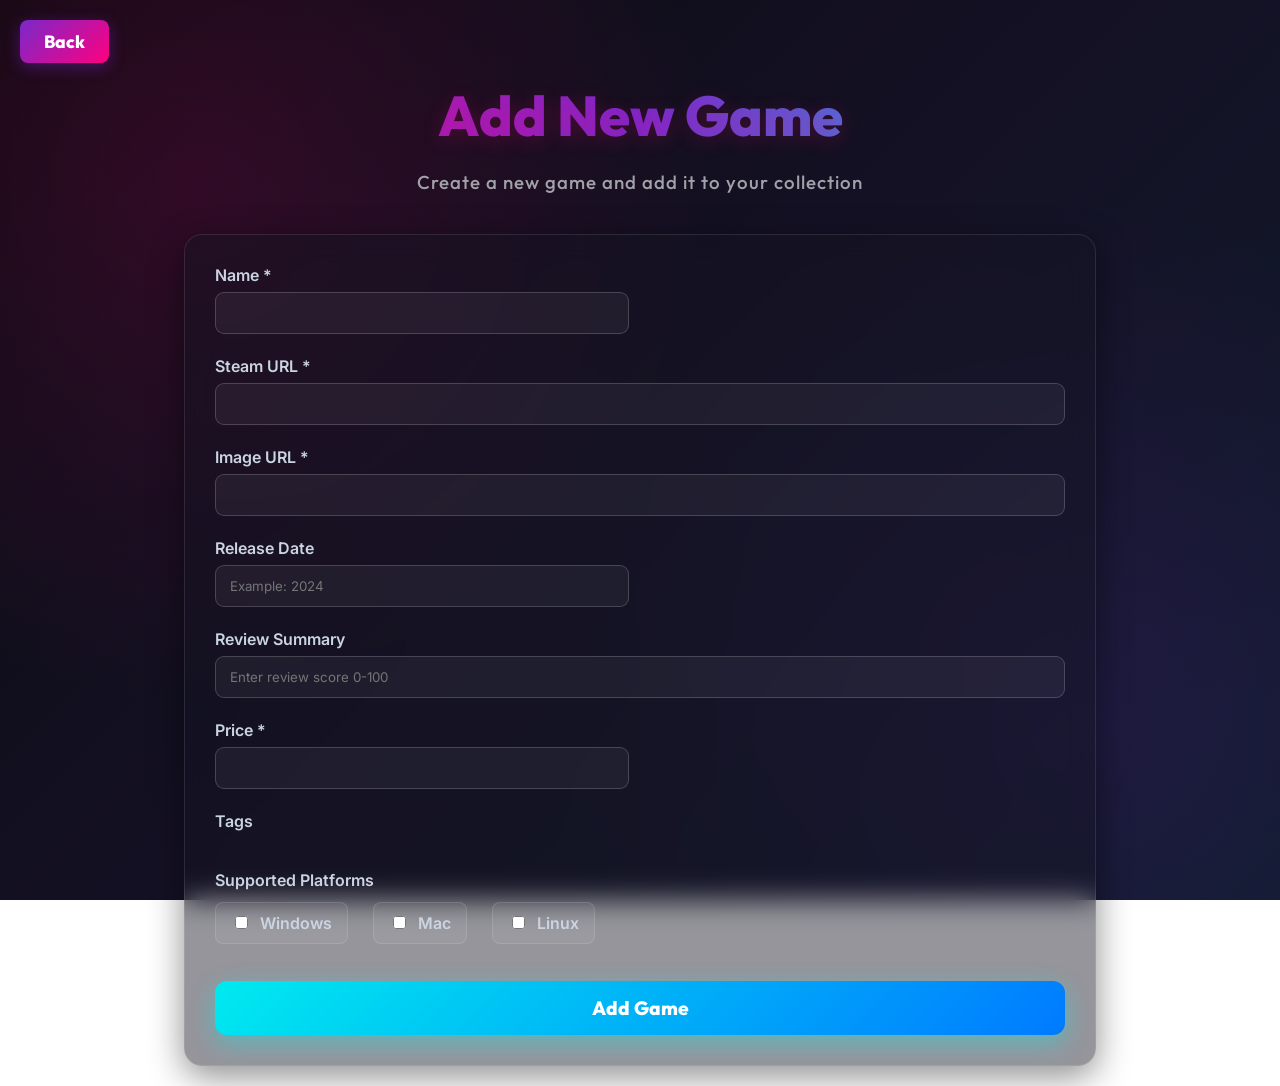
<file: GameClient/Pages/AddGame.html>
﻿<!DOCTYPE html>
<html lang="en">
<head>
    <meta charset="UTF-8">
    <title>Add Game</title>
    <link href="../CSS/AddGame.css" rel="stylesheet" />
    <script src="https://code.jquery.com/jquery-3.6.0.min.js"></script>
    <meta name="viewport" content="width=device-width, initial-scale=1.0">
    <link href="../CSS/Login.css" rel="stylesheet" />
    <script src="../Scripts/ajaxCall.js"></script>
    <script src="../Scripts/AddGame.js"></script>


</head>

<body>

    <a href="./index.html" id="back-btn">Back</a>

    <h1>Add New Game</h1>
    <h3>Create a new game and add it to your collection</h3>

    <div class="form-card">
        <form id="addGameForm">

            <div class="form-grid">

                <div class="form-group">
                    <label for="gameName">Name *</label>
                    <input type="text" id="gameName" name="name" required>
                </div>

                <div class="form-group full-width">
                    <label for="steamUrl">Steam URL *</label>
                    <input type="url" id="steamUrl" name="steamUrl" required>
                </div>

                <div class="form-group full-width">
                    <label for="imageUrl">Image URL *</label>
                    <input type="url" id="imageUrl" name="image" required>
                </div>

                <div class="form-group">
                    <label for="releaseDate">Release Date</label>
                    <input type="text" id="releaseDate" name="releaseDate" placeholder="Example: 2024">
                </div>

                <div class="form-group full-width">
                    <label for="reviewSummary">Review Summary</label>
                    <input type="number" id="reviewSummary" name="reviewSummary" placeholder="Enter review score 0-100" min="0" max="100" step="0.01">
                </div>

                <div class="form-group">
                    <label for="price">Price *</label>
                    <input type="number" id="price" name="price" min="0" max="100" required>
                </div>

                <div class="form-group full-width">
                    <label for="tags">Tags</label>
                    <div class="tags-checkbox-group">

                    </div>

                </div>

                <div class="form-group full-width">
                    <label>Supported Platforms</label>

                    <div class="checkbox-area">
                        <label>
                            <input type="checkbox" id="windows" name="windows">
                            Windows
                        </label>

                        <label>
                            <input type="checkbox" id="mac" name="mac">
                            Mac
                        </label>

                        <label>
                            <input type="checkbox" id="linux" name="linux">
                            Linux
                        </label>
                    </div>
                </div>

            </div>

            <button type="submit" class="submit-btn">Add Game</button>

        </form>
    </div>

</body>
</html>
</file>
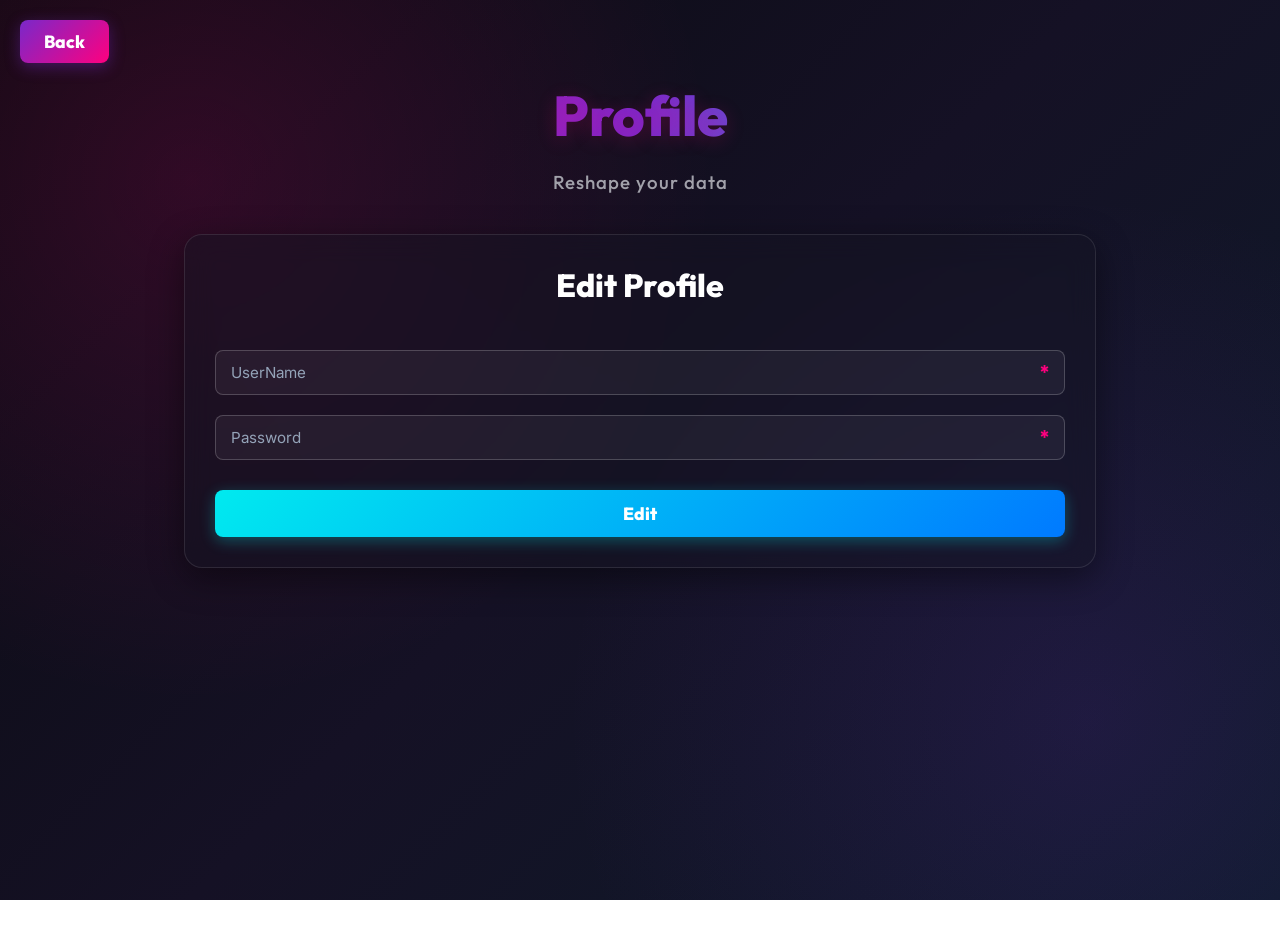
<file: GameClient/Pages/EditProfile.html>
﻿<!DOCTYPE html>
<html lang="en">
<head>
    <meta charset="UTF-8">
    <title>Edit Profile</title>
    <link href="../CSS/AddGame.css" rel="stylesheet" />
    <script src="https://code.jquery.com/jquery-3.6.0.min.js"></script>
    <meta name="viewport" content="width=device-width, initial-scale=1.0">
    <link href="../CSS/Login.css" rel="stylesheet" />
    <script src="../Scripts/ajaxCall.js"></script>
    <script src="../Scripts/EditProfile.js"></script>

</head>

<body>

    <a href="./index.html" id="back-btn">Back</a>

    <h1>Profile</h1>
    <h3>Reshape your data</h3>

    <div class="form-card">
        <form class="form" id="EditProfileForm">
            <h2 class="form-title">Edit Profile</h2>


            <div class="input-wrapper">
                <input id="UserName" class="input" placeholder="UserName" type="text" required title="letters only, minimal length of 2." pattern="[A-Za-z]{2,}">
                <span class="required-star">*</span>
            </div>


            <div class="input-wrapper">
                <input id="UserPass" class="input" placeholder="Password" type="password" required pattern="(?=.*[A-Z])(?=.*[0-9]).{8,}">
                <span class="required-star">*</span>
            </div>

            <button class="form-btn" type="submit">Edit</button>
        </form>
    </div>

</body>
</html>
</file>
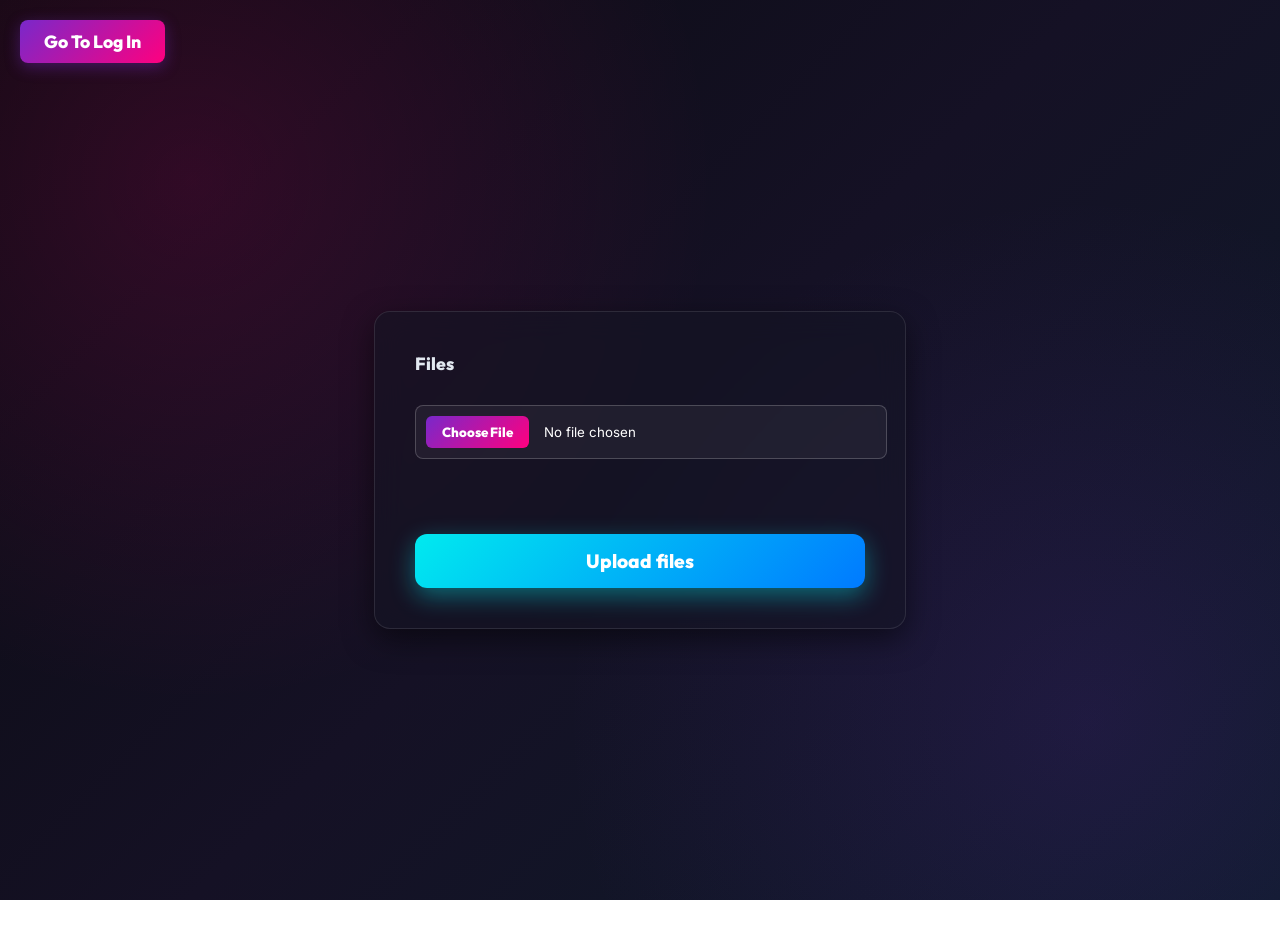
<file: GameClient/Pages/InsertGamesToDB.html>
﻿<!DOCTYPE html>
<html>
<head>
    <meta charset="UTF-8">
    <meta name="viewport" content="width=device-width, initial-scale=1.0">
    <title>Insert Games To DB</title>
    <script src="https://code.jquery.com/jquery-3.6.0.min.js"></script>
    <script type="text/javascript" src="./../Scripts/ajaxCall.js"></script>
    <link href="../CSS/InsertGamesToDB.css" rel="stylesheet" />
    <link href="../CSS/style.css" rel="stylesheet" />
    <script src="../Scripts/InsertGamesToDB.js"></script>

</head>
<body>
    <button class="special-btn" id="backtolgin-btn"> Go To Log In</button>
    <form method="post" enctype="multipart/form-data" id="formUpload">
        <div>
            <label>Files</label>
        </div>
        <div>
            <input type="file" id="files" name="files" />
        </div>
        <br />
        <button id="BtnUpload">Upload files</button>
    </form>
</body>
</html>
</file>
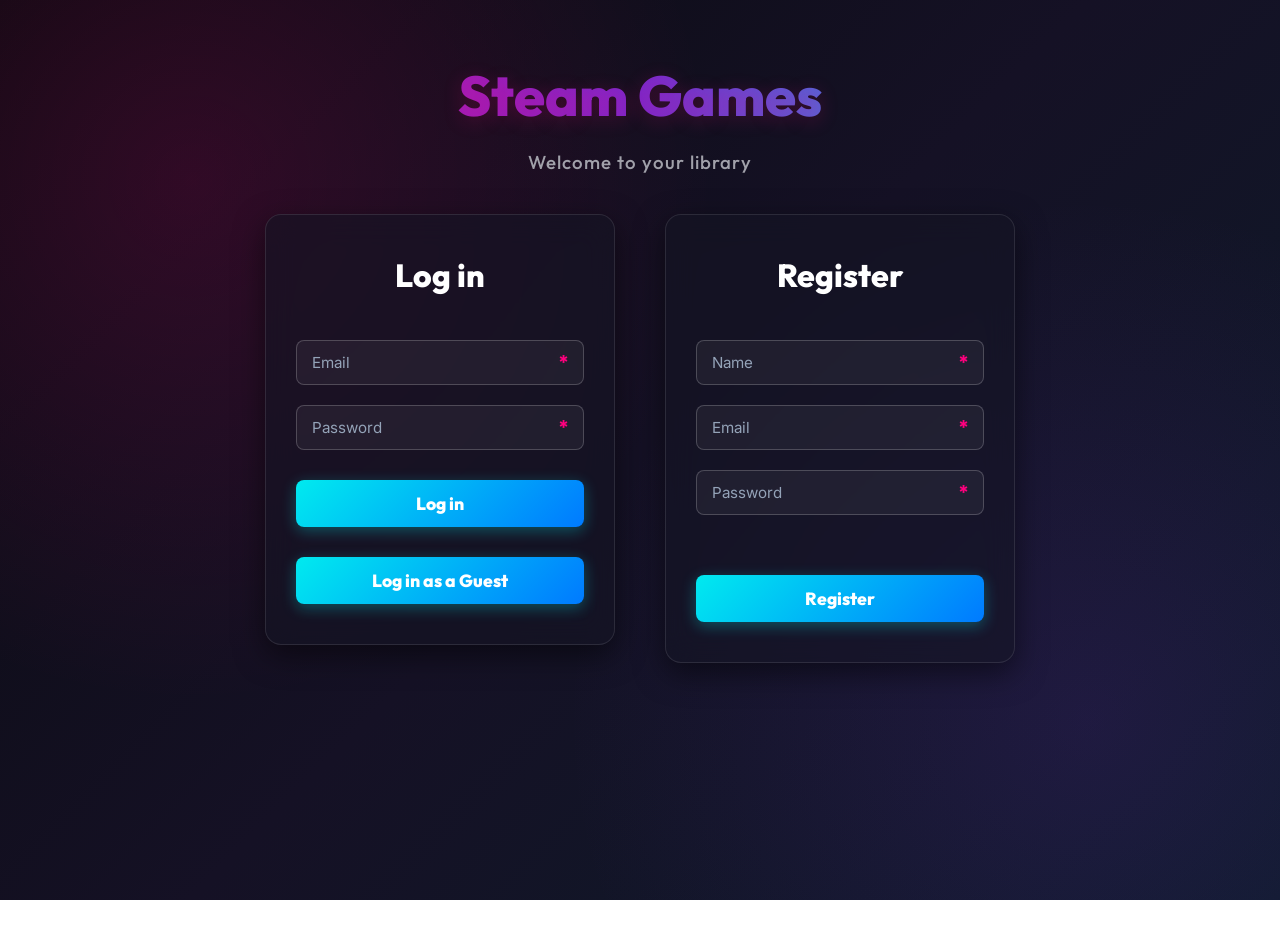
<file: GameClient/Pages/LoginPage.html>
﻿<!DOCTYPE html>
<html lang="en">
<head>
    <meta charset="UTF-8">
    <meta name="viewport" content="width=device-width, initial-scale=1.0">
    <script src="https://code.jquery.com/jquery-3.6.0.min.js"></script>
    <title>Steam Games - Login</title>
    <link href="../CSS/Login.css" rel="stylesheet" />
    <script src="../Scripts/ajaxCall.js"></script>
    <script src="../Scripts/LogIn.js"></script>

</head>
<body>
    <div class="header-container">
        <h1>Steam Games</h1>
        <h3>Welcome to your library</h3>
    </div>

    <div class="forms-wrapper">
        <div class="form-container">
            <form class="form" id="myLoginForm">
                <h2 class="form-title">Log in</h2>

                <div class="input-wrapper">
                    <input class="input" placeholder="Email" type="email" required id="EmailLogin">
                    <span class="required-star">*</span>
                </div>

                <div class="input-wrapper">
                    <input class="input" placeholder="Password" type="password" required title="Have 8 or more characters, at least one number and at least one uppercase letter." id="PasswordLogin">
                    <span class="required-star">*</span>
                </div>

                <button class="form-btn" type="submit">Log in</button>
                <input class="form-btn" type="button" value="Log in as a Guest" id="Guest"/>
            </form>
        </div>

        <div class="form-container">
            <form class="form" id="myRegisterForm">
                <h2 class="form-title">Register</h2>


                <div class="input-wrapper">
                    <input id="NameReg" class="input" placeholder="Name" type="text" required title="letters only, minimal length of 2."  pattern="[A-Za-z]{2,}">
                    <span class="required-star">*</span>
                </div>

                <div class="input-wrapper">
                    <input id="EmailReg" class="input" placeholder="Email" type="email" required>
                    <span class="required-star">*</span>
                </div>

                <div class="input-wrapper">
                    <input id="PassReg" class="input" placeholder="Password" type="password" required pattern="(?=.*[A-Z])(?=.*[0-9]).{8,}">
                    <span class="required-star">*</span>
                </div>

                <div class="custom-checkbox-wrapper">
                    <input type="checkbox" id="active-user" class="hidden-checkbox" checked>
                </div>

                <button class="form-btn" type="submit">Register</button>
            </form>
        </div>
    </div>
</body>
</html>
</file>
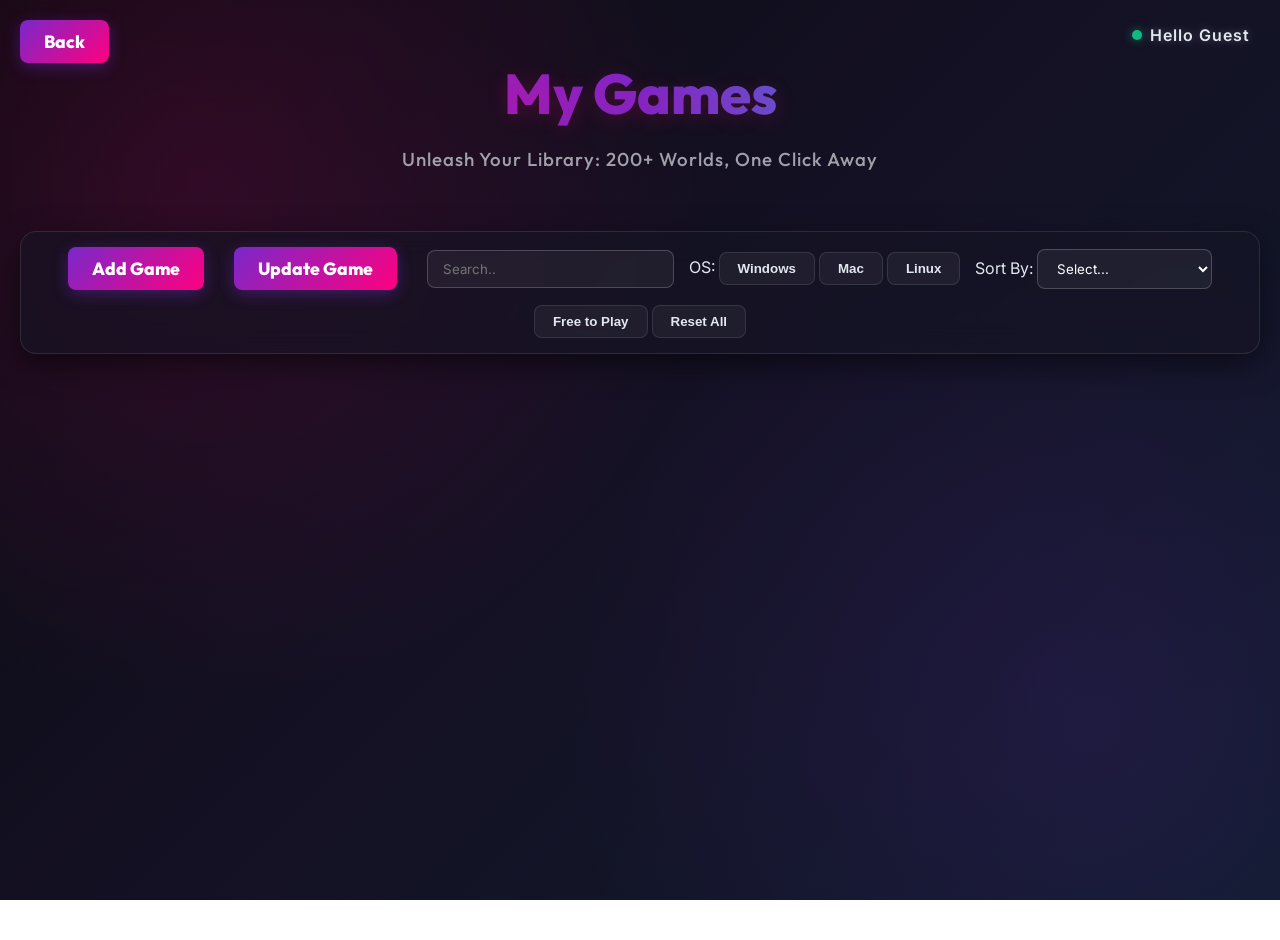
<file: GameClient/Pages/myGames.html>
<!DOCTYPE html>
<html lang="en">
<head>
    <meta charset="UTF-8">
    <meta name="viewport" content="width=device-width, initial-scale=1.0">
    <title>My Games</title>
    <script src="https://code.jquery.com/jquery-3.6.0.min.js"></script>
    <script type="text/javascript" src="./../Scripts/ajaxCall.js"></script>
    <script type="text/javascript" src="./../Scripts/myGamesScript.js"></script>
    <link href="./../CSS/style.css" rel="stylesheet">
</head>
<body>
    <button class="special-btn" id="back-btn">Back</button>

    <h1>My Games</h1>
    <h3>Unleash Your Library: 200+ Worlds, One Click Away</h3>
    <div id="user-controls">
        <h3 id="user-greeting"></h3>
    </div>


    <div id="toolbar">
        <button class="special-btn" id="add-game-btn">Add Game</button>
        <button class="special-btn" id="update-game-btn">Update Game</button>

        <div class="search-group">
            <input type="text" id="search-input" placeholder="Search..">
        </div>

        <div class="filter-group">
            <label>OS:</label>
            <button class="filter-btn os-btn" data-os="windows">Windows</button>
            <button class="filter-btn os-btn" data-os="mac">Mac</button>
            <button class="filter-btn os-btn" data-os="linux">Linux</button>
        </div>

        <div class="sort-group">
            <label>Sort By:</label>
            <select id="sort-select">
                <option value="none">Select...</option>
                <option value="name">Name (A-Z)</option>
                <option value="price-low">Price (Low to High)</option>
                <option value="price-high">Price (High to Low)</option>
            </select>
        </div>

        <div class="quick-filters">
            <button class="special-btn" id="free-only-btn">Free to Play</button>
            <button class="special-btn" id="reset-filters">Reset All</button>
        </div>
    </div>

    <div class="card-wrapper"></div>
</body>
</html>
</file>
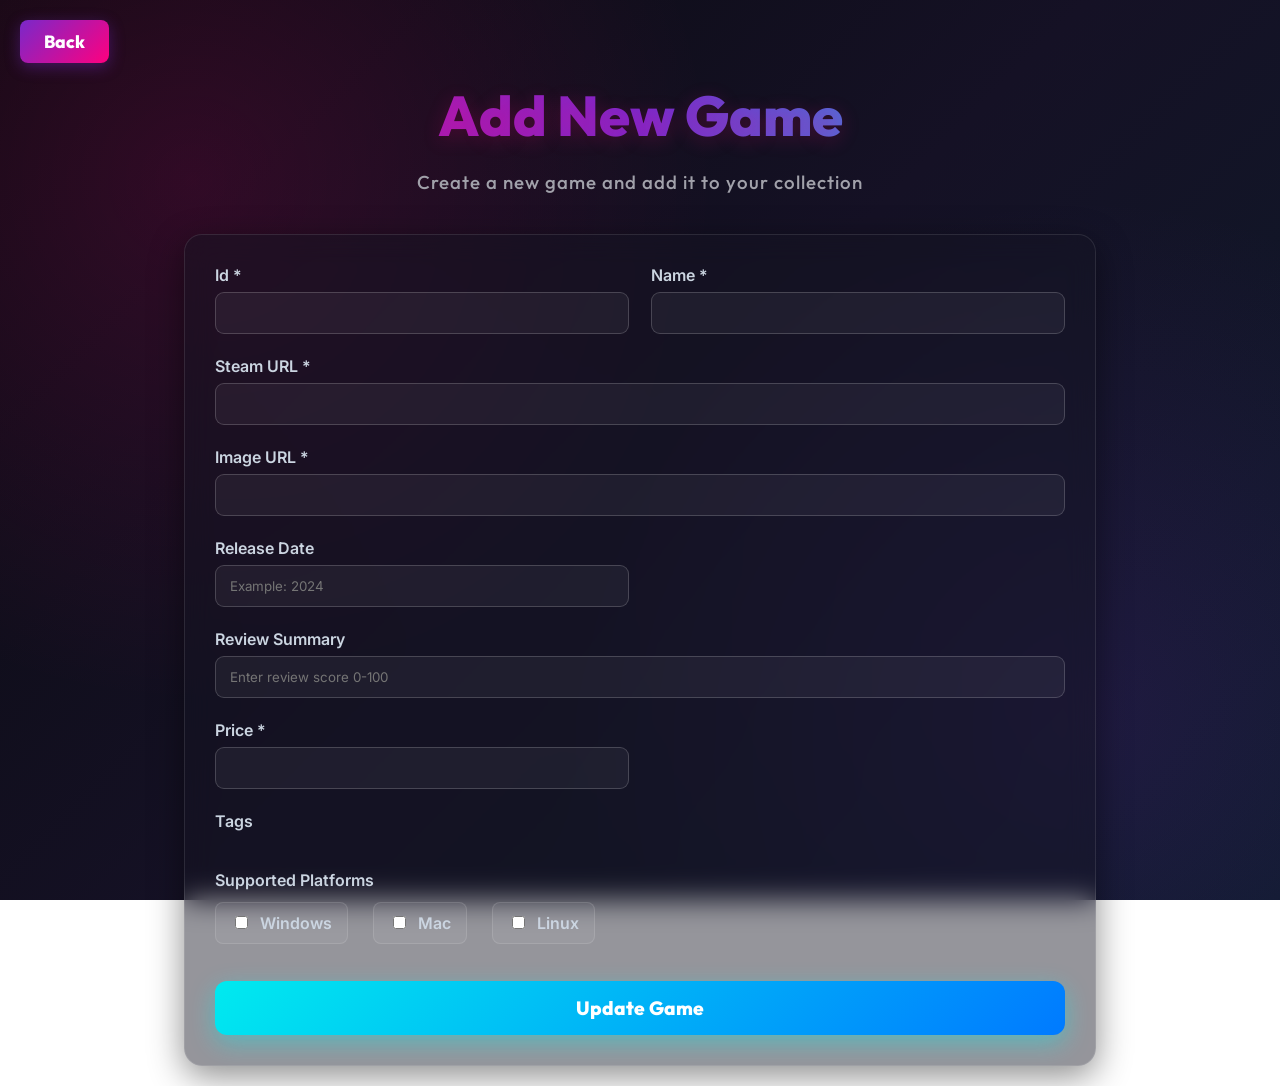
<file: GameClient/Pages/UpdateGame.html>
﻿<!DOCTYPE html>
<html lang="en">
<head>
    <meta charset="UTF-8">
    <title>Add Game</title>
    <link href="../CSS/AddGame.css" rel="stylesheet" />
    <script src="https://code.jquery.com/jquery-3.6.0.min.js"></script>
    <meta name="viewport" content="width=device-width, initial-scale=1.0">
    <link href="../CSS/Login.css" rel="stylesheet" />
    <script src="../Scripts/ajaxCall.js"></script>
    <script src="../Scripts/UpdateGame.js"></script>

</head>

<body>

    <a href="./index.html" id="back-btn">Back</a>

    <h1>Add New Game</h1>
    <h3>Create a new game and add it to your collection</h3>

    <div class="form-card">
        <form id="UpdateGameForm">

            <div class="form-grid">
                <div class="form-group">
                    <label for="gameId">Id *</label>
                    <input type="text" id="gameId" name="Id" required>
                </div>

                <div class="form-group">
                    <label for="gameName">Name *</label>
                    <input type="text" id="gameName" name="name" required>
                </div>

                <div class="form-group full-width">
                    <label for="steamUrl">Steam URL *</label>
                    <input type="url" id="steamUrl" name="steamUrl" required>
                </div>

                <div class="form-group full-width">
                    <label for="imageUrl">Image URL *</label>
                    <input type="url" id="imageUrl" name="image" required>
                </div>

                <div class="form-group">
                    <label for="releaseDate">Release Date</label>
                    <input type="text" id="releaseDate" name="releaseDate" placeholder="Example: 2024">
                </div>

                <div class="form-group full-width">
                    <label for="reviewSummary">Review Summary</label>
                    <input type="number" id="reviewSummary" name="reviewSummary" placeholder="Enter review score 0-100" min="0" max="100" step="0.01">
                </div>

                <div class="form-group">
                    <label for="price">Price *</label>
                    <input type="number" id="price" name="price" min="0" max="100" required>
                </div>

                <div class="form-group full-width">
                    <label for="tags">Tags</label>
                    <div class="tags-checkbox-group">

                    </div>

                </div>

                <div class="form-group full-width">
                    <label>Supported Platforms</label>

                    <div class="checkbox-area">
                        <label>
                            <input type="checkbox" id="windows" name="windows">
                            Windows
                        </label>

                        <label>
                            <input type="checkbox" id="mac" name="mac">
                            Mac
                        </label>

                        <label>
                            <input type="checkbox" id="linux" name="linux">
                            Linux
                        </label>
                    </div>
                </div>

            </div>

            <button type="submit" class="submit-btn">Update Game</button>

        </form>
    </div>

</body>
</html>
</file>
<file: GameClient/CSS/AddGame.css>
﻿@import url('https://fonts.googleapis.com/css2?family=Outfit:wght@500;800&family=Inter:wght@400;600&display=swap');

body {
    background: radial-gradient(circle at 15% 20%, rgba(255, 0, 127, 0.15) 0%, transparent 40%), radial-gradient(circle at 85% 80%, rgba(121, 40, 202, 0.15) 0%, transparent 40%), linear-gradient(135deg, #090a0f 0%, #151125 50%, #0d1b2a 100%);
    background-attachment: fixed;
    color: #e2e8f0;
    font-family: 'Inter', system-ui, sans-serif;
    margin: 0;
    padding: 30px;
    min-height: 100vh;
}

#back-btn {
    position: absolute;
    top: 20px;
    left: 20px;
    background: linear-gradient(135deg, #7928ca, #ff007f);
    color: white;
    border: none;
    padding: 10px 24px;
    border-radius: 8px;
    cursor: pointer;
    font-weight: 800;
    font-size: 1rem;
    font-family: 'Outfit', sans-serif;
    box-shadow: 0 4px 15px rgba(121, 40, 202, 0.4);
    transition: 0.3s;
    text-decoration: none;
}

    #back-btn:hover {
        transform: scale(1.05);
        box-shadow: 0 8px 25px rgba(255, 0, 127, 0.6);
    }

h1 {
    text-align: center;
    font-family: 'Outfit', sans-serif;
    font-size: 3.2rem;
    font-weight: 800;
    margin-top: 60px;
    margin-bottom: 5px;
    background: linear-gradient(90deg, #ff007f, #7928ca, #00eaef);
    -webkit-background-clip: text;
    -webkit-text-fill-color: transparent;
    text-shadow: 0 4px 20px rgba(255, 0, 127, 0.2);
}

h3 {
    text-align: center;
    color: #a1a1aa;
    font-family: 'Outfit', sans-serif;
    font-weight: 500;
    letter-spacing: 1px;
    margin-bottom: 35px;
}

.form-card {
    max-width: 850px;
    margin: 0 auto;
    background: rgba(20, 20, 35, 0.45);
    backdrop-filter: blur(14px);
    -webkit-backdrop-filter: blur(14px);
    border-radius: 18px;
    border: 1px solid rgba(255, 255, 255, 0.1);
    padding: 30px;
    box-shadow: 0 10px 35px rgba(0, 0, 0, 0.45);
}

.form-grid {
    display: grid;
    grid-template-columns: 1fr 1fr;
    gap: 22px;
}

.form-group {
    display: flex;
    flex-direction: column;
}

.full-width {
    grid-column: span 2;
}

label {
    font-weight: 600;
    color: #cbd5e1;
    margin-bottom: 7px;
}

input, textarea, select {
    background: rgba(255, 255, 255, 0.05);
    border: 1px solid rgba(255, 255, 255, 0.18);
    color: white;
    padding: 12px 14px;
    border-radius: 9px;
    outline: none;
    font-family: 'Inter', sans-serif;
    transition: 0.3s;
    box-sizing: border-box;
}

    input:focus, textarea:focus, select:focus {
        border-color: #00eaef;
        box-shadow: 0 0 12px rgba(0, 234, 239, 0.35);
    }

textarea {
    resize: vertical;
    min-height: 95px;
}

select option {
    background-color: #151125;
    color: white;
}

#tags {
    min-height: 150px;
}

.hint {
    font-size: 0.8rem;
    color: #94a3b8;
    margin-top: 6px;
}

.checkbox-area {
    display: flex;
    gap: 25px;
    flex-wrap: wrap;
    margin-top: 5px;
}

    .checkbox-area label {
        background: rgba(255, 255, 255, 0.05);
        padding: 10px 15px;
        border-radius: 8px;
        border: 1px solid rgba(255, 255, 255, 0.12);
        cursor: pointer;
    }

    .checkbox-area input {
        margin-right: 8px;
    }

.submit-btn {
    width: 100%;
    margin-top: 30px;
    padding: 15px;
    background: linear-gradient(135deg, #00eaef, #007aff);
    color: white;
    border: none;
    border-radius: 12px;
    font-size: 1.2rem;
    font-family: 'Outfit', sans-serif;
    font-weight: 800;
    cursor: pointer;
    box-shadow: 0 8px 25px rgba(0, 234, 239, 0.4);
    transition: 0.3s;
}

    .submit-btn:hover {
        transform: translateY(-3px) scale(1.02);
        box-shadow: 0 12px 35px rgba(0, 234, 239, 0.6);
    }

@media (max-width: 750px) {
    .form-grid {
        grid-template-columns: 1fr;
    }

    .full-width {
        grid-column: span 1;
    }

    h1 {
        font-size: 2.4rem;
    }
}

.tags-checkbox-group {
    display: flex;
    flex-wrap: wrap;
    gap: 10px;
    margin-top: 10px;
}

.tag-checkbox {
    background: rgba(255,255,255,0.05);
    border: 1px solid rgba(255,255,255,0.15);
    padding: 8px 14px;
    border-radius: 20px;
    cursor: pointer;
    transition: 0.3s;
    font-size: 0.85rem;
}

    .tag-checkbox:hover {
        background: rgba(255,0,127,0.2);
        transform: scale(1.05);
    }

    .tag-checkbox input {
        margin-right: 6px;
    }
</file>
<file: GameClient/CSS/Login.css>
﻿/* --- Fonts --- */
@import url('https://fonts.googleapis.com/css2?family=Outfit:wght@500;800&family=Inter:wght@400;600&display=swap');

/* --- General --- */
body {
    background:
    /* כתם ורוד עדין למעלה משמאל */
    radial-gradient(circle at 15% 20%, rgba(255, 0, 127, 0.15) 0%, transparent 40%),
    /* כתם סגול עדין למטה מימין */
    radial-gradient(circle at 85% 80%, rgba(121, 40, 202, 0.15) 0%, transparent 40%),
    /* רקע הבסיס הכהה */
    linear-gradient(135deg, #090a0f 0%, #151125 50%, #0d1b2a 100%);
    background-attachment: fixed;
    /* חשוב מאוד: גורם לכתמים להישאר במקום בזמן הגלילה */
    color: #e2e8f0;
    font-family: 'Inter', system-ui, sans-serif;
    margin: 0;
    padding: 20px;
    min-height: 100vh;
}

/* --- Typography --- */
h1 {
    text-align: center;
    font-family: 'Outfit', sans-serif;
    font-size: 3.5rem;
    font-weight: 800;
    margin-bottom: 5px;
    /* אפקט צבע מדורג לטקסט */
    background: linear-gradient(90deg, #ff007f, #7928ca, #00eaef);
    -webkit-background-clip: text;
    -webkit-text-fill-color: transparent;
    text-shadow: 0 4px 20px rgba(255, 0, 127, 0.2);
}

h3 {
    text-align: center;
    color: #a1a1aa;
    font-family: 'Outfit', sans-serif;
    font-weight: 500;
    letter-spacing: 1px;
    margin-bottom: 40px;
}

#my-games-btn,
#back-btn {
    background: linear-gradient(135deg, #7928ca, #ff007f);
    color: white;
    border: none;
    padding: 10px 24px;
    border-radius: 8px;
    cursor: pointer;
    font-weight: 800;
    font-size: 1.1rem;
    font-family: 'Outfit', sans-serif;
    box-shadow: 0 4px 15px rgba(121, 40, 202, 0.4);
    transition: 0.3s;
    /* הוספתי לו קצת מרחק משאר הכפתורים כדי שיבלוט כמשהו נפרד */
    margin-right: 15px;
}

    #my-games-btn:hover,
    #back-btn:hover {
        transform: scale(1.05);
        box-shadow: 0 8px 25px rgba(255, 0, 127, 0.6);
    }

/* --- ה-Toolbar עצמו (מוודא שהוא נשאר Sticky למעלה) --- */
#toolbar {
    position: sticky;
    top: 20px;
    /* נעצר ישר בהתחלה */
    z-index: 100;
    background: rgba(20, 20, 35, 0.6);
    backdrop-filter: blur(15px);
    border: 1px solid rgba(255, 255, 255, 0.1);
    padding: 15px 25px;
    border-radius: 16px;
    display: flex;
    align-items: center;
    justify-content: center;
    gap: 15px;
    flex-wrap: wrap;
    margin-bottom: 40px;
    box-shadow: 0 10px 30px rgba(0, 0, 0, 0.5);
}

    #toolbar input[type="text"],
    #toolbar select {
        background: rgba(255, 255, 255, 0.05);
        border: 1px solid rgba(255, 255, 255, 0.2);
        color: white;
        padding: 10px 15px;
        border-radius: 8px;
        outline: none;
        font-family: 'Inter', sans-serif;
        transition: 0.3s;
    }

        #toolbar input[type="text"]:focus,
        #toolbar select:focus {
            border-color: #00eaef;
            box-shadow: 0 0 10px rgba(0, 234, 239, 0.3);
        }

/* --- Common Buttons --- */
.filter-btn,
.special-btn,
.os-btn {
    background: rgba(255, 255, 255, 0.05);
    color: #e2e8f0;
    border: 1px solid rgba(255, 255, 255, 0.1);
    padding: 8px 18px;
    border-radius: 8px;
    cursor: pointer;
    font-weight: 600;
    transition: all 0.3s ease;
}

    .filter-btn:hover,
    .special-btn:hover,
    .os-btn:hover {
        background: #00eaef;
        color: #090a0f;
        border-color: #00eaef;
        box-shadow: 0 0 15px rgba(0, 234, 239, 0.5);
        transform: translateY(-2px);
    }

#load-btn {
    display: block;
    margin: 20px auto;
    padding: 15px 50px;
    background: linear-gradient(135deg, #00eaef, #007aff);
    color: #ffffff;
    border: none;
    border-radius: 12px;
    font-size: 1.2rem;
    font-family: 'Outfit', sans-serif;
    font-weight: 800;
    cursor: pointer;
    box-shadow: 0 8px 25px rgba(0, 234, 239, 0.4);
    transition: 0.3s;
}

    #load-btn:hover {
        transform: translateY(-3px) scale(1.05);
        box-shadow: 0 12px 35px rgba(0, 234, 239, 0.6);
    }

/* --- Cards Grid --- */
.card-wrapper {
    display: grid;
    grid-template-columns: repeat(auto-fill, minmax(320px, 1fr));
    gap: 30px;
}

/* --- Single Card --- */
.card-style {
    background: rgba(20, 20, 35, 0.3);
    /* שקיפות מוגברת - הורדתי מ-0.5 ל-0.3 */
    backdrop-filter: blur(12px);
    /* אפקט זכוכית מעט יותר חזק */
    -webkit-backdrop-filter: blur(12px);
    /* תמיכה לספארי */
    border-radius: 16px;
    border: 1px solid rgba(255, 255, 255, 0.08);
    /* מסגרת עדינה שכמעט נעלמת */
    overflow: hidden;
    transition: all 0.4s cubic-bezier(0.175, 0.885, 0.32, 1.275);
    display: flex;
    flex-direction: column;
    height: 100%;
}

    .card-style:hover {
        transform: translateY(-12px);
        border-color: #00eaef;
        background: rgba(20, 20, 35, 0.5);
        /* נהיה מעט יותר אטום במעבר עכבר להדגשה */
        box-shadow: 0 15px 35px rgba(0, 234, 239, 0.15), 0 0 20px rgba(255, 0, 127, 0.1);
    }

.game-img {
    width: 100%;
    height: 180px;
    object-fit: cover;
    cursor: pointer;
    transition: 0.3s;
}

.card-style:hover .game-img {
    filter: brightness(1.1);
}

.game-title {
    margin: 15px;
    font-size: 1.4rem;
    font-family: 'Outfit', sans-serif;
    font-weight: 800;
    color: #ffffff;
    cursor: pointer;
}

/* --- Info Rows --- */
.info-row {
    display: flex;
    justify-content: space-between;
    align-items: center;
    padding: 4px 15px;
    font-size: 0.95rem;
}

.label {
    color: #94a3b8;
}

.value.price {
    color: #10b981;
    font-weight: 800;
    font-size: 1.2rem;
    text-shadow: 0 0 10px rgba(16, 185, 129, 0.4);
}

.value.score {
    color: #f59e0b;
    font-weight: bold;
}

.value {
    color: #e2e8f0;
}

/* --- Badges & Tags --- */
.os-container,
.tags-container {
    padding: 12px 15px;
    display: flex;
    flex-wrap: wrap;
    gap: 8px;
}

.os-badge {
    background: rgba(0, 234, 239, 0.1);
    color: #00eaef;
    border: 1px solid rgba(0, 234, 239, 0.3);
    padding: 4px 10px;
    border-radius: 6px;
    font-size: 0.75rem;
    font-weight: bold;
}

.tag {
    background: rgba(255, 255, 255, 0.05);
    color: #cbd5e1;
    padding: 4px 10px;
    border-radius: 6px;
    font-size: 0.75rem;
    cursor: pointer;
    transition: 0.2s;
}

    .tag:hover {
        background: rgba(255, 0, 127, 0.2);
        color: #fff;
        transform: scale(1.05);
    }

/* --- Action Buttons (Inside Cards) --- */
.add-btn {
    margin-top: auto;
    margin-left: 15px;
    margin-right: 15px;
    margin-bottom: 5px;
    background: linear-gradient(135deg, #10b981, #059669);
    color: white;
    border: none;
    padding: 12px;
    border-radius: 8px;
    font-weight: 800;
    font-family: 'Outfit', sans-serif;
    font-size: 1rem;
    cursor: pointer;
    transition: all 0.3s ease;
}

    .add-btn:hover {
        background: linear-gradient(135deg, #34d399, #10b981);
        box-shadow: 0 5px 15px rgba(16, 185, 129, 0.4);
        transform: translateY(-2px);
    }

.remove-btn {
    background: linear-gradient(135deg, #ef4444, #b91c1c);
}

    .remove-btn:hover {
        background: linear-gradient(135deg, #f87171, #ef4444);
        box-shadow: 0 5px 15px rgba(239, 68, 68, 0.4);
    }

.steam-btn {
    margin: 5px 15px 15px 15px;
    text-align: center;
    text-decoration: none;
    color: #64748b;
    font-size: 0.85rem;
    font-weight: 600;
    cursor: pointer;
    transition: 0.3s;
}

    .steam-btn:hover {
        color: #00eaef;
        text-decoration: underline;
        text-shadow: 0 0 8px rgba(0, 234, 239, 0.3);
    }

/* --- Active States --- */
.active {
    background-color: #00eaef !important;
    color: #090a0f !important;
    border-color: #00eaef !important;
    box-shadow: 0 0 15px rgba(0, 234, 239, 0.6);
}

.btn-hover {
    background-color: rgba(255, 255, 255, 0.1) !important;
    border-color: #ff007f !important;
}

#back-btn {
    position: absolute;
    top: 20px;
    left: 20px;
    z-index: 1000;
}

#sort-select option {
    background-color: #151125;
    color: white;
}

#toolbar {
    margin-top: 60px;
}



/* --- Header --- */
.header-container {
    text-align: center;
    margin-top: 40px;
    margin-bottom: 40px;
}

/* --- Forms Wrapper --- */
.forms-wrapper {
    display: flex;
    flex-direction: row;
    justify-content: center;
    align-items: flex-start;
    gap: 50px;
    flex-wrap: wrap;
    margin-top: 20px;
}

/* --- Form Container (Dark Glassmorphism) --- */
.form-container {
    width: 350px;
    background: rgba(20, 20, 35, 0.6);
    backdrop-filter: blur(15px);
    -webkit-backdrop-filter: blur(15px);
    border: 1px solid rgba(255, 255, 255, 0.1);
    box-shadow: 0 10px 30px rgba(0, 0, 0, 0.5);
    border-radius: 16px;
    box-sizing: border-box;
    padding: 40px 30px;
    transition: transform 0.3s ease, border-color 0.3s ease;
}

    .form-container:hover {
        transform: translateY(-5px);
        border-color: #00eaef;
    }

.form-title {
    text-align: center;
    color: #ffffff;
    font-family: 'Outfit', sans-serif;
    font-size: 2rem;
    font-weight: 800;
    margin-top: 0;
    margin-bottom: 25px;
}

.form {
    display: flex;
    flex-direction: column;
    gap: 20px;
}

/* --- Inputs --- */
.input {
    background: rgba(255, 255, 255, 0.05);
    border: 1px solid rgba(255, 255, 255, 0.2);
    color: white;
    border-radius: 8px;
    padding: 12px 15px;
    outline: none;
    font-family: 'Inter', sans-serif;
    font-size: 0.95rem;
    transition: 0.3s;
}

    .input::placeholder {
        color: #94a3b8;
    }

    .input:focus {
        border-color: #00eaef;
        box-shadow: 0 0 10px rgba(0, 234, 239, 0.3);
    }

/* --- Checkbox --- */
.checkbox-container {
    display: flex;
    align-items: center;
    gap: 10px;
    color: #e2e8f0;
    font-family: 'Inter', sans-serif;
    font-size: 0.95rem;
}

/* --- Buttons --- */
.form-btn {
    background: linear-gradient(135deg, #00eaef, #007aff);
    color: #ffffff;
    border: none;
    padding: 12px;
    border-radius: 8px;
    font-weight: 800;
    font-family: 'Outfit', sans-serif;
    font-size: 1.1rem;
    cursor: pointer;
    box-shadow: 0 4px 15px rgba(0, 234, 239, 0.3);
    transition: all 0.3s ease;
    margin-top: 10px;
}

    .form-btn:hover {
        transform: translateY(-2px);
        box-shadow: 0 8px 25px rgba(0, 234, 239, 0.5);
    }

/* --- Required Star --- */
.input-wrapper {
    position: relative;
    display: flex;
    flex-direction: column;
}

.required-star {
    position: absolute;
    right: 15px; /* מיקום בצד ימין בתוך השדה */
    top: 50%;
    transform: translateY(-50%);
    color: #ff007f; /* ורוד ניאון שמתאים לערכת הנושא */
    font-weight: 800;
    font-size: 1.2rem;
    pointer-events: none; /* מוודא שהכוכבית לא תפריע ללחיצה על השדה */
}

.input-wrapper .input {
    width: 100%;
    box-sizing: border-box;
}

/* --- Custom Checkbox --- */
.custom-checkbox-wrapper {
    margin-top: 5px;
    margin-bottom: 5px;
}

/* מסתיר את ה-checkbox המקורי והמיושן של הדפדפן */
.hidden-checkbox {
    display: none;
}

/* מעצב את הלייבל ככפתור לחיץ המכיל את הריבוע החדש */
.custom-checkbox-label {
    position: relative;
    cursor: pointer;
    padding-left: 32px; /* מפנה מקום לריבוע */
    color: #e2e8f0;
    font-family: 'Inter', sans-serif;
    font-size: 0.95rem;
    display: inline-block;
    user-select: none;
}

    /* הריבוע החדש של ה-checkbox */
    .custom-checkbox-label::before {
        content: '';
        position: absolute;
        left: 0;
        top: 50%;
        transform: translateY(-50%);
        width: 20px;
        height: 20px;
        background: rgba(255, 255, 255, 0.05);
        border: 1px solid rgba(255, 255, 255, 0.2);
        border-radius: 6px;
        transition: all 0.3s ease;
    }

    /* סימון ה-V בתוך הריבוע (מוסתר כברירת מחדל) */
    .custom-checkbox-label::after {
        content: '✔';
        position: absolute;
        left: 6px;
        top: 45%;
        transform: translateY(-50%) scale(0);
        color: #00eaef; /* תכלת ניאון */
        font-size: 14px;
        transition: transform 0.3s cubic-bezier(0.175, 0.885, 0.32, 1.275);
    }

/* אנימציה וצבע כשה-checkbox מסומן */
.hidden-checkbox:checked + .custom-checkbox-label::before {
    border-color: #00eaef;
    background: rgba(0, 234, 239, 0.1);
    box-shadow: 0 0 10px rgba(0, 234, 239, 0.3);
}

/* מקפיץ את ה-V למסך כשהוא מסומן */
.hidden-checkbox:checked + .custom-checkbox-label::after {
    transform: translateY(-50%) scale(1);
}
</file>
<file: GameClient/CSS/InsertGamesToDB.css>
﻿body {
    background:
    /* כתם ורוד עדין למעלה משמאל */
    radial-gradient(circle at 15% 20%, rgba(255, 0, 127, 0.15) 0%, transparent 40%),
    /* כתם סגול עדין למטה מימין */
    radial-gradient(circle at 85% 80%, rgba(121, 40, 202, 0.15) 0%, transparent 40%),
    /* רקע הבסיס הכהה */
    linear-gradient(135deg, #090a0f 0%, #151125 50%, #0d1b2a 100%);
    background-attachment: fixed;
    color: #e2e8f0;
    font-family: 'Inter', system-ui, sans-serif;
    margin: 0;
    padding: 20px;
    min-height: 100vh;
    /* Center the form on the screen */
    display: flex;
    flex-direction: column;
    align-items: center;
    justify-content: center;
}

/* --- Typography --- */
h1 {
    text-align: center;
    font-family: 'Outfit', sans-serif;
    font-size: 3.5rem;
    font-weight: 800;
    margin-bottom: 5px;
    /* אפקט צבע מדורג לטקסט */
    background: linear-gradient(90deg, #ff007f, #7928ca, #00eaef);
    -webkit-background-clip: text;
    -webkit-text-fill-color: transparent;
    text-shadow: 0 4px 20px rgba(255, 0, 127, 0.2);
}

h3 {
    text-align: center;
    color: #a1a1aa;
    font-family: 'Outfit', sans-serif;
    font-weight: 500;
    letter-spacing: 1px;
    margin-bottom: 40px;
}

/* --- Form Container (Adapted from your .card-style & #toolbar) --- */
#formUpload {
    background: rgba(20, 20, 35, 0.6);
    backdrop-filter: blur(15px);
    -webkit-backdrop-filter: blur(15px);
    border: 1px solid rgba(255, 255, 255, 0.1);
    padding: 40px;
    border-radius: 16px;
    box-shadow: 0 10px 30px rgba(0, 0, 0, 0.5);
    width: 100%;
    max-width: 450px;
    display: flex;
    flex-direction: column;
    gap: 20px;
    transition: all 0.4s cubic-bezier(0.175, 0.885, 0.32, 1.275);
}

    #formUpload:hover {
        border-color: #00eaef;
        box-shadow: 0 15px 35px rgba(0, 234, 239, 0.15), 0 0 20px rgba(255, 0, 127, 0.1);
        transform: translateY(-5px);
    }

/* --- Labels & Inputs --- */
label {
    font-family: 'Outfit', sans-serif;
    font-weight: 800;
    font-size: 1.1rem;
    color: #e2e8f0;
    margin-bottom: 10px;
    display: block;
}

/* Adapted from your #toolbar input[type="text"] */
input[type="file"] {
    background: rgba(255, 255, 255, 0.05);
    border: 1px solid rgba(255, 255, 255, 0.2);
    color: white;
    padding: 10px;
    border-radius: 8px;
    outline: none;
    font-family: 'Inter', sans-serif;
    width: 100%;
    transition: 0.3s;
    cursor: pointer;
}

    input[type="file"]:focus, input[type="file"]:hover {
        border-color: #00eaef;
        box-shadow: 0 0 10px rgba(0, 234, 239, 0.3);
    }

    /* Styled the native "Choose File" button using your #my-games-btn style */
    input[type="file"]::file-selector-button {
        background: linear-gradient(135deg, #7928ca, #ff007f);
        color: white;
        border: none;
        padding: 8px 16px;
        border-radius: 6px;
        cursor: pointer;
        font-weight: 800;
        font-family: 'Outfit', sans-serif;
        margin-right: 15px;
        transition: 0.3s;
    }

        input[type="file"]::file-selector-button:hover {
            box-shadow: 0 4px 15px rgba(121, 40, 202, 0.4);
            transform: scale(1.05);
        }

/* --- Upload Button (Adapted from your #load-btn) --- */
#BtnUpload {
    display: block;
    width: 100%;
    margin-top: 15px;
    padding: 15px;
    background: linear-gradient(135deg, #00eaef, #007aff);
    color: #ffffff;
    border: none;
    border-radius: 12px;
    font-size: 1.2rem;
    font-family: 'Outfit', sans-serif;
    font-weight: 800;
    cursor: pointer;
    box-shadow: 0 8px 25px rgba(0, 234, 239, 0.4);
    transition: 0.3s;
}

    #BtnUpload:hover {
        transform: translateY(-3px) scale(1.02);
        box-shadow: 0 12px 35px rgba(0, 234, 239, 0.6);
    }
</file>
<file: GameClient/CSS/style.css>
/* --- Fonts --- */
@import url('https://fonts.googleapis.com/css2?family=Outfit:wght@500;800&family=Inter:wght@400;600&display=swap');

/* --- General --- */
body {
    background: 
        /* כתם ורוד עדין למעלה משמאל */
        radial-gradient(circle at 15% 20%, rgba(255, 0, 127, 0.15) 0%, transparent 40%), 
        /* כתם סגול עדין למטה מימין */
        radial-gradient(circle at 85% 80%, rgba(121, 40, 202, 0.15) 0%, transparent 40%), 
        /* רקע הבסיס הכהה */
        linear-gradient(135deg, #090a0f 0%, #151125 50%, #0d1b2a 100%); 
    
    background-attachment: fixed; /* חשוב מאוד: גורם לכתמים להישאר במקום בזמן הגלילה */
    color: #e2e8f0;
    font-family: 'Inter', system-ui, sans-serif;
    margin: 0;
    padding: 20px;
    min-height: 100vh;
}

/* --- Typography --- */
h1 { 
    text-align: center; 
    font-family: 'Outfit', sans-serif;
    font-size: 3.5rem; 
    font-weight: 800;
    margin-bottom: 5px; 
    /* אפקט צבע מדורג לטקסט */
    background: linear-gradient(90deg, #ff007f, #7928ca, #00eaef);
    -webkit-background-clip: text;
    -webkit-text-fill-color: transparent;
    text-shadow: 0 4px 20px rgba(255, 0, 127, 0.2);
}

h3 { 
    text-align: center; 
    color: #a1a1aa; 
    font-family: 'Outfit', sans-serif;
    font-weight: 500; 
    letter-spacing: 1px;
    margin-bottom: 40px; 
}

#my-games-btn, #back-btn, #backtolgin-btn {
    background: linear-gradient(135deg, #7928ca, #ff007f);
    color: white;
    border: none;
    padding: 10px 24px;
    border-radius: 8px;
    cursor: pointer;
    font-weight: 800;
    font-size: 1.1rem;
    font-family: 'Outfit', sans-serif;
    box-shadow: 0 4px 15px rgba(121, 40, 202, 0.4);
    transition: 0.3s;
    /* הוספתי לו קצת מרחק משאר הכפתורים כדי שיבלוט כמשהו נפרד */
    margin-right: 15px;
}

#my-games-btn:hover, #back-btn:hover , #backtolgin-btn:hover{
    transform: scale(1.05);
    box-shadow: 0 8px 25px rgba(255, 0, 127, 0.6);
}

/* --- ה-Toolbar עצמו (מוודא שהוא נשאר Sticky למעלה) --- */
#toolbar {
    position: sticky;
    top: 20px; /* נעצר ישר בהתחלה */
    z-index: 100;
    background: rgba(20, 20, 35, 0.6);
    backdrop-filter: blur(15px);
    border: 1px solid rgba(255, 255, 255, 0.1);
    padding: 15px 25px;
    border-radius: 16px;
    display: flex;
    align-items: center;
    justify-content: center;
    gap: 15px;
    flex-wrap: wrap;
    margin-bottom: 40px;
    box-shadow: 0 10px 30px rgba(0, 0, 0, 0.5);
}

#toolbar input[type="text"], #toolbar select {
    background: rgba(255, 255, 255, 0.05);
    border: 1px solid rgba(255, 255, 255, 0.2);
    color: white;
    padding: 10px 15px;
    border-radius: 8px;
    outline: none;
    font-family: 'Inter', sans-serif;
    transition: 0.3s;
}

#toolbar input[type="text"]:focus, #toolbar select:focus {
    border-color: #00eaef;
    box-shadow: 0 0 10px rgba(0, 234, 239, 0.3);
}

/* --- Common Buttons --- */
.filter-btn, .special-btn, .os-btn {
    background: rgba(255, 255, 255, 0.05);
    color: #e2e8f0;
    border: 1px solid rgba(255, 255, 255, 0.1);
    padding: 8px 18px;
    border-radius: 8px;
    cursor: pointer;
    font-weight: 600;
    transition: all 0.3s ease;
}

.filter-btn:hover, .special-btn:hover, .os-btn:hover { 
    background: #00eaef; 
    color: #090a0f; 
    border-color: #00eaef;
    box-shadow: 0 0 15px rgba(0, 234, 239, 0.5);
    transform: translateY(-2px);
}

#load-btn {
    display: block;
    margin: 20px auto;
    padding: 15px 50px;
    background: linear-gradient(135deg, #00eaef, #007aff);
    color: #ffffff;
    border: none;
    border-radius: 12px;
    font-size: 1.2rem;
    font-family: 'Outfit', sans-serif;
    font-weight: 800;
    cursor: pointer;
    box-shadow: 0 8px 25px rgba(0, 234, 239, 0.4);
    transition: 0.3s;
}

#load-btn:hover {
    transform: translateY(-3px) scale(1.05);
    box-shadow: 0 12px 35px rgba(0, 234, 239, 0.6);
}

/* --- Cards Grid --- */
.card-wrapper {
    display: grid;
    grid-template-columns: repeat(auto-fill, minmax(320px, 1fr));
    gap: 30px;
}

/* --- Single Card --- */
.card-style {
    background: rgba(20, 20, 35, 0.3); /* שקיפות מוגברת - הורדתי מ-0.5 ל-0.3 */
    backdrop-filter: blur(12px); /* אפקט זכוכית מעט יותר חזק */
    -webkit-backdrop-filter: blur(12px); /* תמיכה לספארי */
    border-radius: 16px;
    border: 1px solid rgba(255, 255, 255, 0.08); /* מסגרת עדינה שכמעט נעלמת */
    overflow: hidden;
    transition: all 0.4s cubic-bezier(0.175, 0.885, 0.32, 1.275);
    display: flex;
    flex-direction: column;
    height: 100%;
}

.card-style:hover {
    transform: translateY(-12px);
    border-color: #00eaef;
    background: rgba(20, 20, 35, 0.5); /* נהיה מעט יותר אטום במעבר עכבר להדגשה */
    box-shadow: 0 15px 35px rgba(0, 234, 239, 0.15), 0 0 20px rgba(255, 0, 127, 0.1);
}

.game-img { 
    width: 100%; 
    height: 180px; 
    object-fit: cover; 
    cursor: pointer;
    transition: 0.3s;
}

.card-style:hover .game-img {
    filter: brightness(1.1);
}

.game-title { 
    margin: 15px; 
    font-size: 1.4rem; 
    font-family: 'Outfit', sans-serif; 
    font-weight: 800; 
    color: #ffffff; 
    cursor: pointer; 
}

/* --- Info Rows --- */
.info-row {
    display: flex;
    justify-content: space-between;
    align-items: center;
    padding: 4px 15px;
    font-size: 0.95rem;
}

.label { color: #94a3b8; }
.value.price { color: #10b981; font-weight: 800; font-size: 1.2rem; text-shadow: 0 0 10px rgba(16, 185, 129, 0.4); }
.value.score { color: #f59e0b; font-weight: bold; }
.value { color: #e2e8f0; }

/* --- Badges & Tags --- */
.os-container, .tags-container {
    padding: 12px 15px;
    display: flex;
    flex-wrap: wrap;
    gap: 8px;
}

.os-badge { 
    background: rgba(0, 234, 239, 0.1); 
    color: #00eaef; 
    border: 1px solid rgba(0, 234, 239, 0.3);
    padding: 4px 10px; 
    border-radius: 6px; 
    font-size: 0.75rem; 
    font-weight: bold;
}

.tag {
    background: rgba(255, 255, 255, 0.05);
    color: #cbd5e1;
    padding: 4px 10px;
    border-radius: 6px;
    font-size: 0.75rem;
    cursor: pointer;
    transition: 0.2s;
}

.tag:hover {
    background: rgba(255, 0, 127, 0.2);
    color: #fff;
    transform: scale(1.05);
}

/* --- Action Buttons (Inside Cards) --- */
.add-btn {
    margin-top: auto;
    margin-left: 15px;
    margin-right: 15px;
    margin-bottom: 5px;
    background: linear-gradient(135deg, #10b981, #059669);
    color: white;
    border: none;
    padding: 12px;
    border-radius: 8px;
    font-weight: 800;
    font-family: 'Outfit', sans-serif;
    font-size: 1rem;
    cursor: pointer;
    transition: all 0.3s ease;
}

.add-btn:hover { 
    background: linear-gradient(135deg, #34d399, #10b981);
    box-shadow: 0 5px 15px rgba(16, 185, 129, 0.4); 
    transform: translateY(-2px);
}

.remove-btn { 
    background: linear-gradient(135deg, #ef4444, #b91c1c); 
}

.remove-btn:hover { 
    background: linear-gradient(135deg, #f87171, #ef4444);
    box-shadow: 0 5px 15px rgba(239, 68, 68, 0.4); 
}

.steam-btn {
    margin: 5px 15px 15px 15px;
    text-align: center;
    text-decoration: none;
    color: #64748b;
    font-size: 0.85rem;
    font-weight: 600;
    cursor: pointer;
    transition: 0.3s;
}

.steam-btn:hover { 
    color: #00eaef; 
    text-decoration: underline; 
    text-shadow: 0 0 8px rgba(0, 234, 239, 0.3);
}

/* --- Active States --- */
.active {
    background-color: #00eaef !important;
    color: #090a0f !important;
    border-color: #00eaef !important;
    box-shadow: 0 0 15px rgba(0, 234, 239, 0.6);
}

.btn-hover {
    background-color: rgba(255, 255, 255, 0.1) !important;
    border-color: #ff007f !important;
}

#back-btn, #backtolgin-btn {
    position: absolute;
    top: 20px;
    left: 20px;
    z-index: 1000;
}

#sort-select option {
    background-color: #151125;
    color: white;
}

#toolbar {
    margin-top: 60px;
}
#user-greeting {
    /* --- The Magic Part: Positioning --- */
    position: absolute; /* Detaches it from the page flow */
    top: 25px; /* Distance from the very top */
    right: 30px; /* Distance from the right edge */
    /* Change 'right: 30px;' to 'left: 30px;' if you want it on the top left instead. */
    /* --- Styling (Gaming/Neon Theme) --- */
    margin: 0; /* Removes default h3 margins */
    color: #e2e8f0; /* Light grey text */
    font-family: 'Inter', sans-serif; /* Cleaner font for the corner */
    font-size: 1rem; /* Smaller, discreet size */
    font-weight: 600;
    /* Subtle glow effect */
    text-shadow: 0 0 10px rgba(226, 232, 240, 0.3);
    /* Adds a little 'user icon' before the name using CSS */
    display: flex;
    align-items: center;
    gap: 8px;
}

    /* Optional: Adds a small circle to represent a user avatar */
    #user-greeting::before {
        content: '';
        display: inline-block;
        width: 10px;
        height: 10px;
        background-color: #10b981; /* Green 'Online' dot */
        border-radius: 50%;
        box-shadow: 0 0 10px rgba(16, 185, 129, 0.6);
    }


#logout-btn {
    position: absolute;
    top: 20px;
    left: 20px; 
    z-index: 1000;
    background: linear-gradient(135deg, #7928ca, #ff007f);
    color: white;
    border: none;
    padding: 6px 15px;
    border-radius: 6px;
    cursor: pointer;
    font-weight: 800;
    font-size: 0.85rem;
    font-family: 'Outfit', sans-serif;
    text-transform: uppercase;
    letter-spacing: 1px;
    box-shadow: 0 4px 15px rgba(121, 40, 202, 0.4);
    transition: 0.3s;
}

    #logout-btn:hover {
        transform: scale(1.05);
        box-shadow: 0 6px 20px rgba(255, 0, 127, 0.6);
        filter: brightness(1.1);
    }

#Edit {
    position: absolute;
    top: 60px;
    right: 30px; 
    z-index: 1000;
    background: linear-gradient(135deg, #7928ca, #ff007f);
    color: white;
    border: none;
    padding: 6px 15px;
    border-radius: 6px;
    cursor: pointer;
    font-weight: 800;
    font-size: 0.85rem;
    font-family: 'Outfit', sans-serif;
    text-transform: uppercase;
    letter-spacing: 1px;
    box-shadow: 0 4px 15px rgba(121, 40, 202, 0.4);
    transition: 0.3s;
}

    #Edit:hover, #addTagBtn:hover, #removeTagBtn:hover, #SearchByTags:hover, #Recomendation:hover, #toggleViewBtn:hover {
        transform: scale(1.05);
        box-shadow: 0 6px 20px rgba(255, 0, 127, 0.6);
        filter: brightness(1.1);
    }

#add-game-btn, #update-game-btn {
    background: linear-gradient(135deg, #7928ca, #ff007f);
    color: white;
    border: none;
    padding: 10px 24px;
    border-radius: 8px;
    cursor: pointer;
    font-weight: 800;
    font-size: 1.1rem;
    font-family: 'Outfit', sans-serif;
    box-shadow: 0 4px 15px rgba(121, 40, 202, 0.4);
    transition: 0.3s;
    /* הוספתי לו קצת מרחק משאר הכפתורים כדי שיבלוט כמשהו נפרד */
    margin-right: 15px;
}



.tag-search-box {
    display: flex;
    align-items: center;
    gap: 8px;
}

#tagInput {
    width: 180px;
    padding: 12px 16px;
    border-radius: 8px;
    border: 1px solid rgba(255,255,255,0.15);
    background: rgba(255,255,255,0.06);
    color: white;
    font-family: 'Outfit', sans-serif;
}

    #tagInput::placeholder {
        color: rgba(255,255,255,0.45);
    }

#addTagBtn, #removeTagBtn, #SearchByTags, #Recomendation, #toggleViewBtn, .EditPrice {
    background: linear-gradient(135deg, #7928ca, #ff007f);
    color: white;
    border: none;
    padding: 11px 16px;
    border-radius: 8px;
    cursor: pointer;
    font-weight: 800;
    font-family: 'Outfit', sans-serif;
}

#selectedTagsContainer {
    margin-top: 14px;
    display: flex;
    gap: 8px;
    flex-wrap: wrap;
    justify-content: center;
}


#tagSelect, #Removetags {
    width: 140px; /* smaller list */
    height: 38px;
    padding: 6px 10px;
    background: #05050f; /* black/dark background */
    color: white;
    border: 1px solid rgba(255, 255, 255, 0.18);
    border-radius: 8px;
    font-family: 'Outfit', sans-serif;
    font-weight: 700;
    font-size: 0.85rem;
    cursor: pointer;
    outline: none;
}

    #Removetags:hover {
        border-color: #7928ca;
        box-shadow: 0 0 12px rgba(121, 40, 202, 0.5);
    }

    #Removetags:focus {
        border-color: #ff007f;
        box-shadow: 0 0 15px rgba(255, 0, 127, 0.45);
    }

    #Removetags option {
        background: #05050f;
        color: white;
        font-weight: 700;
    }

        /* May not work in every browser */
        #Removetags option:hover {
            background: #7928ca;
            color: white;
        }



    #tagSelect:hover {
        border-color: #7928ca;
        box-shadow: 0 0 12px rgba(121, 40, 202, 0.5);
    }

    #tagSelect:focus {
        border-color: #ff007f;
        box-shadow: 0 0 15px rgba(255, 0, 127, 0.45);
    }

    #tagSelect option {
        background: #05050f;
        color: white;
        font-weight: 700;
    }

        /* May not work in every browser */
        #tagSelect option:hover {
            background: #7928ca;
            color: white;
        }

.tag-filter {
    display: flex;
    align-items: center;
    gap: 8px;
}

/*#tableView {
    width: 95%;
    margin: 30px auto;
    padding: 20px;
    background: rgba(18, 14, 35, 0.95);
    border: 1px solid rgba(255, 255, 255, 0.12);
    border-radius: 16px;
    color: white;
    overflow-x: auto;
}*/

/* Main table */
/*#gamesTable {
    width: 100% !important;
    border-collapse: collapse;
    background-color: #151126;
    color: white;
    border-radius: 12px;
    overflow: hidden;
}*/

    /* Header - cleaner, not crazy gradient */
    /*#gamesTable thead th {
        background-color: #241a3d;
        color: #ffffff;
        padding: 14px 16px;
        font-size: 15px;
        font-weight: 700;
        text-align: left;
        border-bottom: 2px solid #e6008d;
        border-right: 1px solid rgba(255, 255, 255, 0.08);
    }*/

    /* Body cells */
    /*#gamesTable tbody td {
        padding: 13px 16px;
        font-size: 14px;
        color: #f1f1f1;
        border-bottom: 1px solid rgba(255, 255, 255, 0.08);
    }*/

    /* Zebra rows */
    /*#gamesTable tbody tr:nth-child(even) {
        background-color: rgba(255, 255, 255, 0.03);
    }*/

    /* Hover */
    /*#gamesTable tbody tr:hover {
        background-color: rgba(230, 0, 141, 0.12);
    }*/

    /* Images inside table */
    /*#gamesTable img {
        width: 75px;
        height: 45px;
        object-fit: cover;
        border-radius: 8px;
    }*/

/* DataTables text */
/*.dataTables_wrapper {
    color: white;
}*/

    /* Search input and show entries dropdown */
    /*.dataTables_wrapper .dataTables_filter input,
    .dataTables_wrapper .dataTables_length select {
        background-color: #211a33;
        color: white;
        border: 1px solid rgba(255, 255, 255, 0.25);
        border-radius: 8px;
        padding: 6px 10px;
        outline: none;
    }*/

    /* Search label */
    /*.dataTables_wrapper .dataTables_filter label,
    .dataTables_wrapper .dataTables_length label,
    .dataTables_wrapper .dataTables_info {
        color: white;
    }*/

    /* Pagination */
    /*.dataTables_wrapper .dataTables_paginate .paginate_button {
        color: white !important;
        background: #211a33 !important;
        border: 1px solid rgba(255, 255, 255, 0.15) !important;
        border-radius: 8px;
        margin: 2px;
    }

        .dataTables_wrapper .dataTables_paginate .paginate_button.current {
            background: #e6008d !important;
            color: white !important;
            border: none !important;
        }

#gamesTable img {
    width: 120px;
    height: 70px;
    object-fit: cover;
    border-radius: 10px;
    display: block;
}
#gamesTable th:first-child,
#gamesTable td:first-child {
    width: 140px;
}

#gamesTable tbody tr.selected-row,
#gamesTable tbody tr.selected-row td {
    background: #9c27ff !important;
    color: white !important;
}

#gamesTable tbody tr.selected-row {
    outline: 3px solid #ff00a8 !important;
    box-shadow: inset 0 0 18px rgba(230, 0, 255, 0.7);
}*/

#tableView {
    width: 95%;
    margin: 30px auto;
    padding: 20px;
    background: rgba(18, 14, 35, 0.95);
    border: 1px solid rgba(255, 255, 255, 0.12);
    border-radius: 16px;
    color: white;
    overflow-x: auto;
}

/* Main table */
#gamesTable {
    width: 100% !important;
    border-collapse: collapse;
    background-color: #151126;
    color: white;
    border-radius: 12px;
    overflow: hidden;
}

    /* Header */
    #gamesTable thead th {
        background-color: #241a3d;
        color: #ffffff;
        padding: 14px 16px;
        font-size: 15px;
        font-weight: 700;
        text-align: left;
        border-bottom: 2px solid #e6008d;
        border-right: 1px solid rgba(255, 255, 255, 0.08);
    }

    /* Body cells */
    #gamesTable tbody td {
        padding: 13px 16px;
        font-size: 14px;
        color: #f1f1f1;
        border-bottom: 1px solid rgba(255, 255, 255, 0.08);
    }

    /* Normal rows */
    #gamesTable tbody tr {
        background-color: #151126;
    }

        /* Zebra rows */
        #gamesTable tbody tr:nth-child(even) {
            background-color: #1b1630;
        }

    /* Fix DataTables sorting column white/gray background */
    #gamesTable.dataTable tbody tr > .sorting_1,
    #gamesTable.dataTable tbody tr > .sorting_2,
    #gamesTable.dataTable tbody tr > .sorting_3 {
        background-color: transparent;
    }

    /* Hover - only non-review columns */
    #gamesTable tbody tr:hover td:not(:last-child) {
        background-color: rgba(230, 0, 141, 0.12);
    }

    /* Images inside table */
    #gamesTable img {
        width: 120px;
        height: 70px;
        object-fit: cover;
        border-radius: 10px;
        display: block;
    }

    #gamesTable th:first-child,
    #gamesTable td:first-child {
        width: 140px;
    }

    /* Selected row - color everything EXCEPT the review column */
    #gamesTable tbody tr.selected-row td:not(:last-child) {
        background: #9c27ff !important;
        color: white !important;
    }

    #gamesTable tbody tr.selected-row {
        outline: 3px solid #ff00a8 !important;
        box-shadow: inset 0 0 18px rgba(230, 0, 255, 0.7);
    }

    /* Review column */
    #gamesTable tbody td:last-child {
        color: white;
        font-weight: bold;
        text-align: center;
    }

/* DataTables wrapper text */
.dataTables_wrapper {
    color: white;
}

    /* Search input and show entries dropdown */
    .dataTables_wrapper .dataTables_filter input,
    .dataTables_wrapper .dataTables_length select {
        background-color: #211a33;
        color: white;
        border: 1px solid rgba(255, 255, 255, 0.25);
        border-radius: 8px;
        padding: 6px 10px;
        outline: none;
    }

    /* Search label, length label, info */
    .dataTables_wrapper .dataTables_filter label,
    .dataTables_wrapper .dataTables_length label,
    .dataTables_wrapper .dataTables_info {
        color: white;
    }

    /* Pagination */
    .dataTables_wrapper .dataTables_paginate .paginate_button {
        color: white !important;
        background: #211a33 !important;
        border: 1px solid rgba(255, 255, 255, 0.15) !important;
        border-radius: 8px;
        margin: 2px;
    }

        .dataTables_wrapper .dataTables_paginate .paginate_button.current {
            background: #e6008d !important;
            color: white !important;
            border: none !important;
        }

/* Popup background */
.form-popup {
    border: none;
    border-radius: 18px;
    padding: 0;
    background: transparent;
}

    /* Dark overlay behind popup */
    .form-popup::backdrop {
        background: rgba(0, 0, 0, 0.65);
        backdrop-filter: blur(4px);
    }

/* Popup box */
.form-container {
    width: 380px;
    padding: 30px;
    border-radius: 18px;
    background: linear-gradient(135deg, #1a1028, #111327);
    border: 1px solid rgba(255, 255, 255, 0.12);
    box-shadow: 0 0 30px rgba(236, 0, 140, 0.35);
    color: white;
    font-family: inherit;
}

    /* Title */
    .form-container h1 {
        text-align: center;
        margin-bottom: 25px;
        font-size: 30px;
        font-weight: 800;
        background: linear-gradient(90deg, #b026ff, #ff008c);
        -webkit-background-clip: text;
        -webkit-text-fill-color: transparent;
    }

    /* Labels */
    .form-container label {
        display: block;
        margin-bottom: 8px;
        color: #d6d1e8;
        font-size: 15px;
    }

    /* Inputs */
    .form-container input {
        width: 100%;
        padding: 14px 16px;
        margin-bottom: 18px;
        border-radius: 10px;
        border: 1px solid rgba(255, 255, 255, 0.18);
        background-color: #21172e;
        color: white;
        font-size: 15px;
        outline: none;
        box-sizing: border-box;
    }

        /* Placeholder */
        .form-container input::placeholder {
            color: #9c96aa;
        }

        /* Input focus */
        .form-container input:focus {
            border-color: #e600ff;
            box-shadow: 0 0 12px rgba(230, 0, 255, 0.45);
        }

    /* Buttons */
    .form-container .btn {
        width: 100%;
        padding: 14px;
        margin-top: 8px;
        border: none;
        border-radius: 10px;
        background: linear-gradient(90deg, #8b1fd6, #ff008c);
        color: white;
        font-weight: 800;
        font-size: 15px;
        cursor: pointer;
        box-shadow: 0 0 18px rgba(236, 0, 140, 0.35);
        transition: 0.2s;
    }

        .form-container .btn:hover {
            transform: translateY(-2px);
            box-shadow: 0 0 25px rgba(236, 0, 140, 0.55);
        }

    /* Close button */
    .form-container .cancel {
        background: #252235;
        box-shadow: none;
    }

        .form-container .cancel:hover {
            background: #302b45;
        }

/* The switch - the box around the slider */
.switch {
    position: relative;
    display: inline-block;
    width: 60px;
    height: 34px;
}

    /* Hide default HTML checkbox */
    .switch input {
        opacity: 0;
        width: 0;
        height: 0;
    }

/* The slider */
.slider {
    position: absolute;
    cursor: pointer;
    top: 0;
    left: 0;
    right: 0;
    bottom: 0;
    background-color: #ccc;
    -webkit-transition: .4s;
    transition: .4s;
}

    .slider:before {
        position: absolute;
        content: "";
        height: 26px;
        width: 26px;
        left: 4px;
        bottom: 4px;
        background-color: white;
        -webkit-transition: .4s;
        transition: .4s;
    }

input:checked + .slider {
    background-color: #2196F3;
}

input:focus + .slider {
    box-shadow: 0 0 1px #2196F3;
}

input:checked + .slider:before {
    -webkit-transform: translateX(26px);
    -ms-transform: translateX(26px);
    transform: translateX(26px);
}

/* Rounded sliders */
.slider.round {
    border-radius: 34px;
}

    .slider.round:before {
        border-radius: 50%;
    }
</file>
